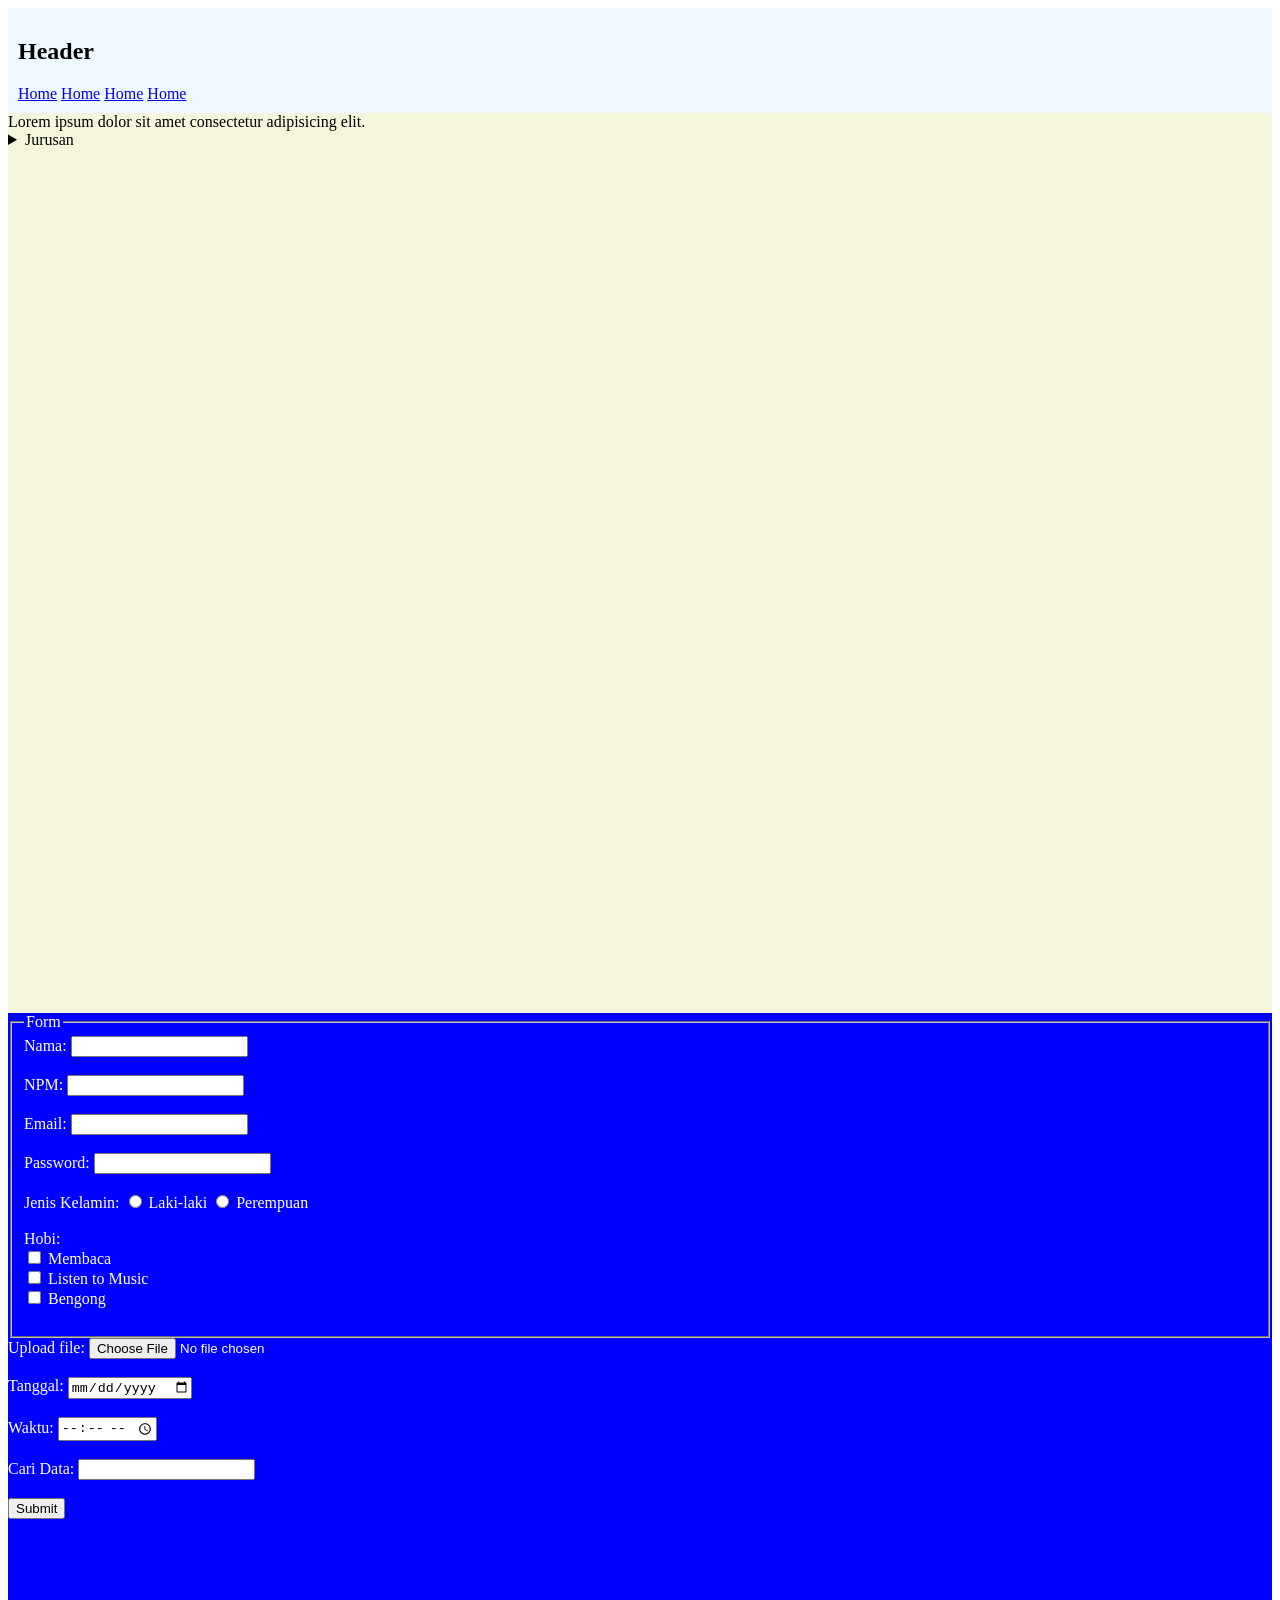
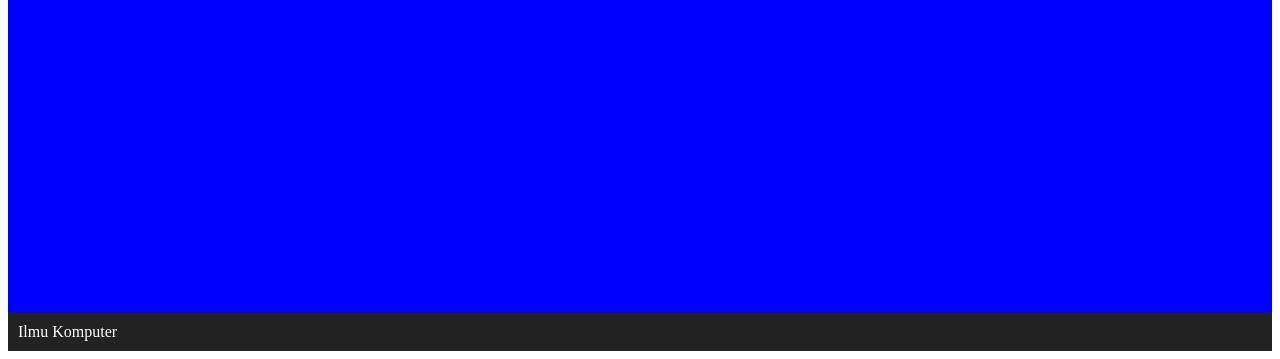
<file: index.html>
<!DOCTYPE html>
<html lang="en">
<head>
    <meta charset="UTF-8">
    <meta name="viewport" content="width=device-width, initial-scale=1.0">
    <title>Form Mahasiswa</title>
</head>
<body>

<header style="background-color: aliceblue; padding: 10px;">
    <h2>Header</h2>
    <nav>
        <a href="Prak3.html">Home</a>
        <a href="#">Home</a>
        <a href="#">Home</a>
        <a href="#">Home</a>
    </nav>
</header>

<section style="background-color: beige; height:100vh;">
    <article>
        Lorem ipsum dolor sit amet consectetur adipisicing elit.
    </article>

    <aside>
        <details>
            <summary>Jurusan</summary>
            <ul>
                <li>Ilmu Komputer</li>
                <li>Teknik Informatika</li>
                <li>Sistem Informasi</li>
            </ul>
        </details>
    </aside>
</section>

<section id="section2" style="background-color:blue; height:100vh; color:white;">
<form action="#" method="get" target="_blank">

<fieldset>
<legend>Form</legend>

<label for="username">Nama:</label>
<input type="text" id="username" name="username">
<br><br>

<label for="npm">NPM:</label>
<input type="number" id="npm" name="npm">
<br><br>

<label for="email">Email:</label>
<input type="email" id="email" name="email">
<br><br>

<label for="password">Password:</label>
<input type="password" id="password" name="password">
<br><br>

<label>Jenis Kelamin:</label>
<input type="radio" name="jk" id="lk" value="Laki-laki">
<label for="lk">Laki-laki</label>

<input type="radio" name="jk" id="pr" value="Perempuan">
<label for="pr">Perempuan</label>
<br><br>

<label>Hobi:</label><br>
<input type="checkbox" id="hobi1" name="hobi[]" value="Membaca">
<label for="hobi1">Membaca</label><br>

<input type="checkbox" id="hobi2" name="hobi[]" value="Listen to Music">
<label for="hobi2">Listen to Music</label><br>

<input type="checkbox" id="hobi3" name="hobi[]" value="Bengong">
<label for="hobi3">Bengong</label>
<br><br>

</fieldset>

<label for="upload">Upload file:</label>
<input type="file" name="upload" id="upload">
<br><br>

<label for="tanggal">Tanggal:</label>
<input type="date" name="tanggal" id="tanggal">
<br><br>

<label for="waktu">Waktu:</label>
<input type="time" name="waktu" id="waktu">
<br><br>

<input type="hidden" name="role" value="Mahasiswa">
<input type="hidden" name="jurusan" value="Ilmu Komputer">

<label for="search">Cari Data:</label>
<input type="search" id="search" name="search">
<br><br>

<button type="submit">Submit</button>

</form>
</section>

<footer style="background:#222;color:white;padding:10px;">
Ilmu Komputer
</footer>

</body>
</html>
</file>
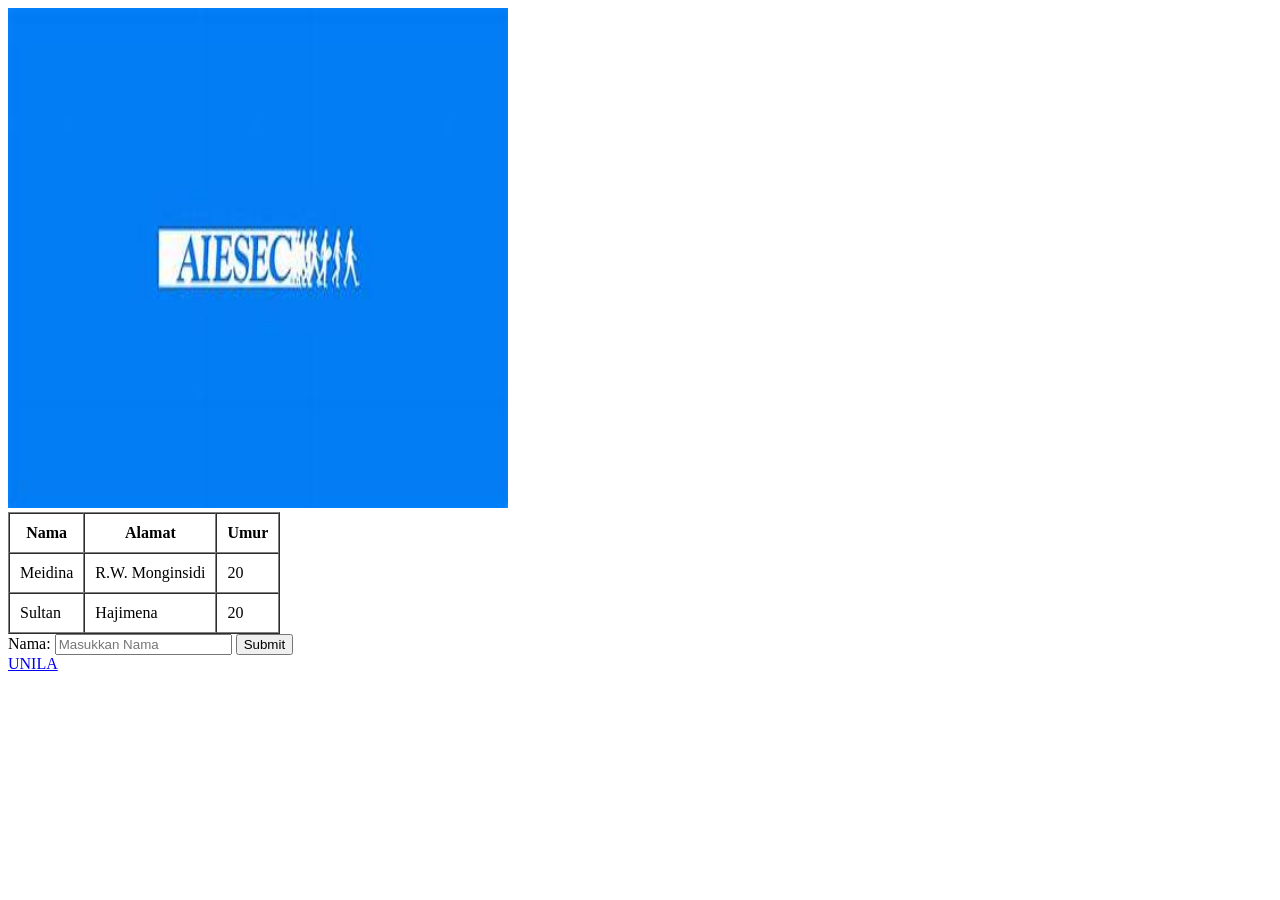
<file: pertemuan2/index.html>
<!DOCTYPE html>
<html lang="en">
<head>
    <meta charset="UTF-8">
    <meta name="viewport" content="width=device-width, initial-scale=1.0">
    <title>Pertemuan 2</title>
</head>
<body>
    <img src="img/aiese.jpeg" alt="aiese image" width="500" height="500">

    <table border = "1" cellpadding="10" cellspacing="0">
        <tr>
            <th>Nama</th>
            <th>Alamat</th>
            <th>Umur</th>
        </tr>
        <tr>
            <td>Meidina</td>
            <td>R.W. Monginsidi</td>
            <td>20</td>
        </tr>
        <tr>
            <td>Sultan</td>
            <td>Hajimena</td>
            <td>20</td>
        </tr>
    </table>
    <form action="ambil.html" method ="get">
        <label>Nama:</label>
        <input type ="text" name="nama" placeholder="Masukkan Nama">
        <button type="submit">Submit</button>
    </form>
    <a href = "https://unila.ac.id"target="_blank">UNILA
        
    </a>
</body>
</html>
</file>
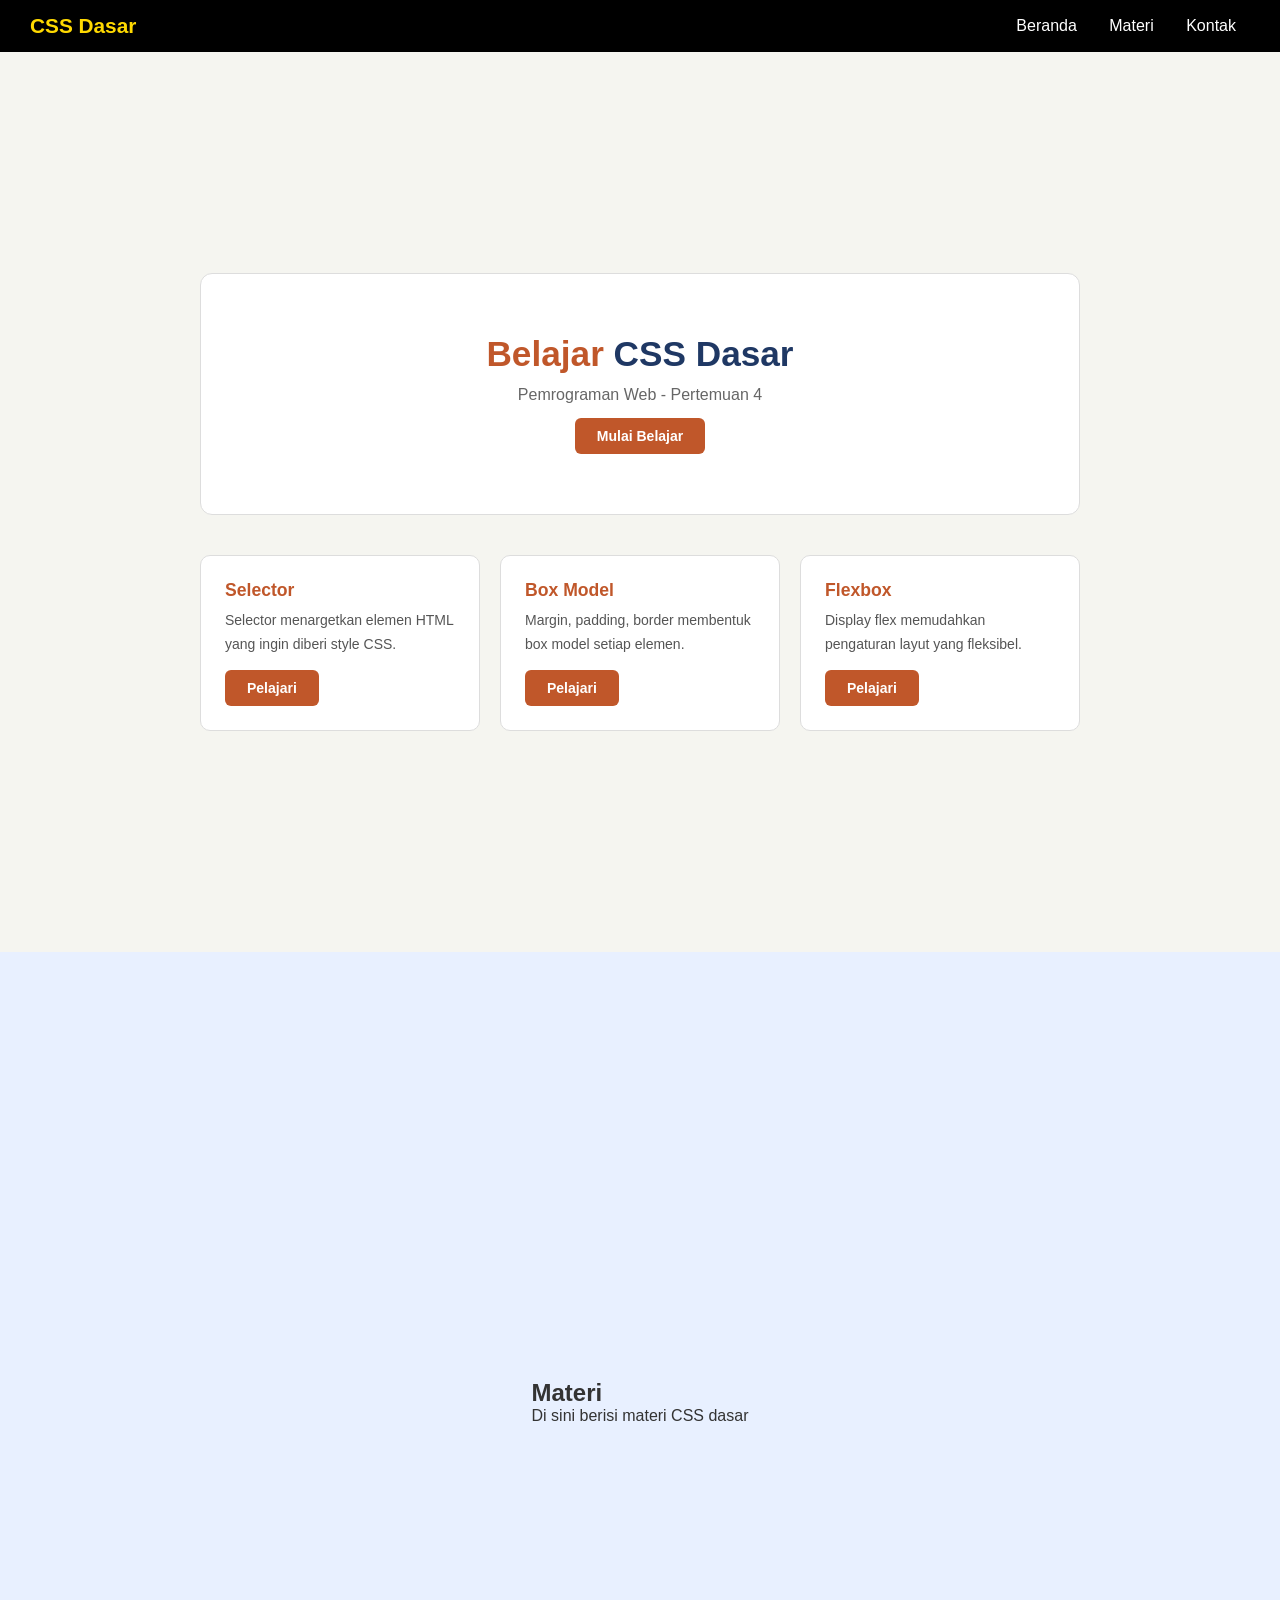
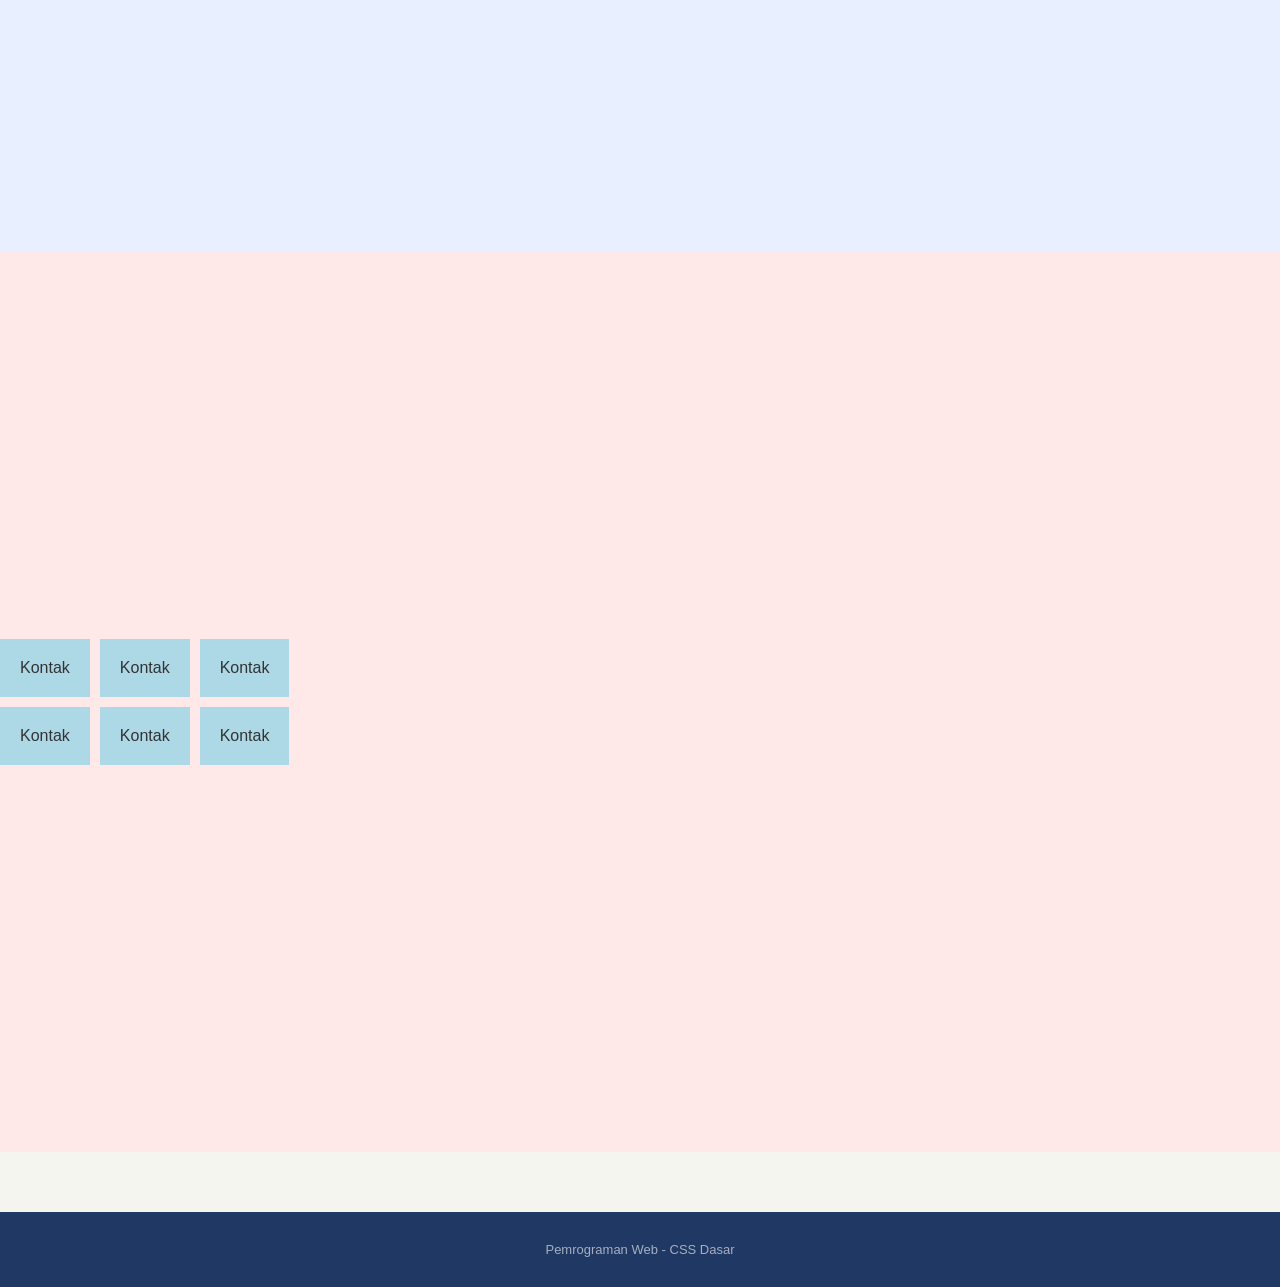
<file: prak3.html>
<!DOCTYPE html>
<html lang="id">
<head>
    <meta charset="UTF-8">
    <title>Pertemuan 4</title>
    <link rel="stylesheet" href ="/style.css">
</head>
<body>
   
<nav id="navbar">
    <h1> CSS Dasar</h1>
    <div>
        <a href = "#beranda">Beranda</a>
        <a href = "#materi" >Materi</a>
        <a href = "#kontak">Kontak</a>
    </div>
</nav>

<section id="beranda" class="section">
    <div class="container">

        <div class="hero">
            <h2>
                <span>Belajar</span> CSS Dasar
            </h2>
            <p>Pemrograman Web - Pertemuan 4</p>
            <button class = "tombol">Mulai Belajar</button>
        </div>

        <div class="kartu-grid">
            <div class="kartu">
                <h3>Selector</h3>
                <p>Selector menargetkan elemen HTML yang ingin diberi style CSS.</p>
                <button class="tombol">Pelajari</button>
            </div>

            <div class="kartu">
                <h3>Box Model</h3>
                <p>Margin, padding, border membentuk box model setiap elemen.</p>
                <button class="tombol">Pelajari</button>
            </div>

            <div class="kartu">
                <h3>Flexbox</h3>
                <p>Display flex memudahkan pengaturan layut yang fleksibel.</p>
                <button class="tombol">Pelajari</button>
            </div>
        </div>
    </div>
</section>

<section id="materi" class="section">
    <div class="container">
        <h2>Materi</h2>
        <p>Di sini berisi materi CSS dasar</p>
    </div>
</section>

<section id="kontak" class="section">
    <div class="grid">
        <div>Kontak</div>
        <div>Kontak</div>
        <div>Kontak</div>
        <div>Kontak</div>
        <div>Kontak</div>
        <div>Kontak</div>
    </div>
</section>

<footer>
    Pemrograman Web - CSS Dasar
</footer>


</body>
</html>
</file>
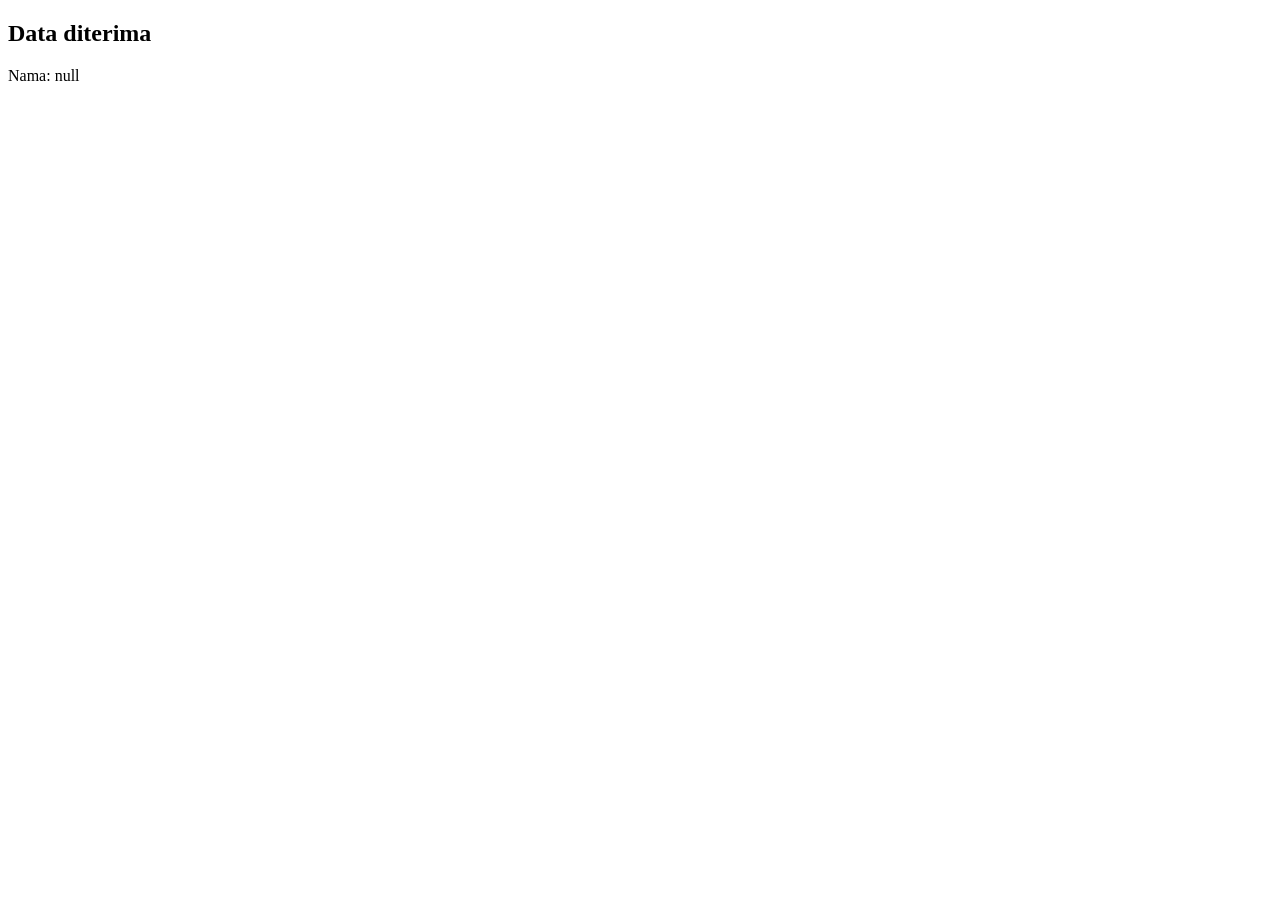
<file: pertemuan2/ambil.html>
<!DOCTYPE html>
<html lang="en">
<head>
    <meta charset="UTF-8">
    <title>Hasil</title>
</head>
<body>
    <h2>Data diterima</h2>

    <p id="hasil"></p>

    <script>
        const params = new URLSearchParams(window.location.search);
        const nama = params.get("nama");
        document.getElementById("hasil").textContent = "Nama: " + nama;
    </script>
</body>
</html>
</file>
<file: style.css>
* {
  margin: 0;
  padding: 0;
  box-sizing: border-box;
}

body {
  font-family: Arial, sans-serif;
  font-size: 16px;
  background-color: #f5f5f0;
  color: #333;
}

/* ===== NAVBAR ===== */
#navbar {
  display: flex;
  justify-content: space-between;
  align-items: center;
  background-color: #000000;
  padding: 14px 30px;
  position: sticky;
  top: 0;
}

#navbar h1 {
  color: rgb(255, 217, 0);
  font-size: 1.3rem;
}

#navbar a {
  color: white;
  text-decoration: none;
  padding: 6px 14px;
  border-radius: 4px;
}

#navbar a:hover {
  background-color: rgba(255, 255, 255, 0.2);
}

/* ===== CONTAINER ===== */
.container {
  max-width: 1100px;
  margin: 40px auto;
  padding: 0 24px;
}

/* ===== HERO ===== */
.hero {
  text-align: center;
  padding: 60px 20px;
  background-color: white;
  border-radius: 12px;
  margin-bottom: 40px;
  border: 1px solid #ddd;
}

.hero h2 {
  font-size: 2.2rem;
  color: #1F3864;
  margin-bottom: 12px;
}

.hero h2 span:nth-child(1) {
  color: #C0572A;
}

.hero p {
  color: #666;
  font-size: 1rem;
}

/* ===== KARTU ===== */
.kartu-grid {
  display: flex;
  gap: 20px;
  flex-wrap: wrap;
}

.kartu {
  background-color: white;
  border: 1px solid #ddd;
  border-radius: 10px;
  padding: 24px;
  width: 280px;
  flex: 1 1 250px;
}

.kartu h3 {
  font-size: 1.1rem;
  color: #C0572A;
  margin-bottom: 8px;
}

.kartu p {
  font-size: 14px;
  color: #555;
  line-height: 1.7;
}

/* ===== TOMBOL ===== */
.tombol {
  display: inline-block;
  background-color: #C0572A;
  color: white;
  padding: 10px 22px;
  border: none;
  border-radius: 6px;
  font-size: 14px;
  font-weight: bold;
  margin-top: 14px;
  cursor: pointer;
}

.tombol:hover {
  background-color: #a04523;
}

/* ===== SECTION ===== */
.section {
  min-height: 100vh;
  display: flex;
  align-items: center;
}

#beranda {
  background-color: #f5f5f0;
}

#materi {
  background-color: #e8f0ff;
}

#kontak {
  background-color: #ffe8e8;
}

/* ===== GRID ===== */
.grid {
  display: grid;
  grid-template-columns: repeat(3, 1fr);
  gap: 10px;
}

.grid div {
  background: lightblue;
  padding: 20px;
  text-align: center;
}

/* ===== FOOTER ===== */
footer {
  text-align: center;
  padding: 30px;
  background-color: #1F3864;
  color: rgba(255, 255, 255, 0.6);
  font-size: 13px;
  margin-top: 60px;
}
</file>
